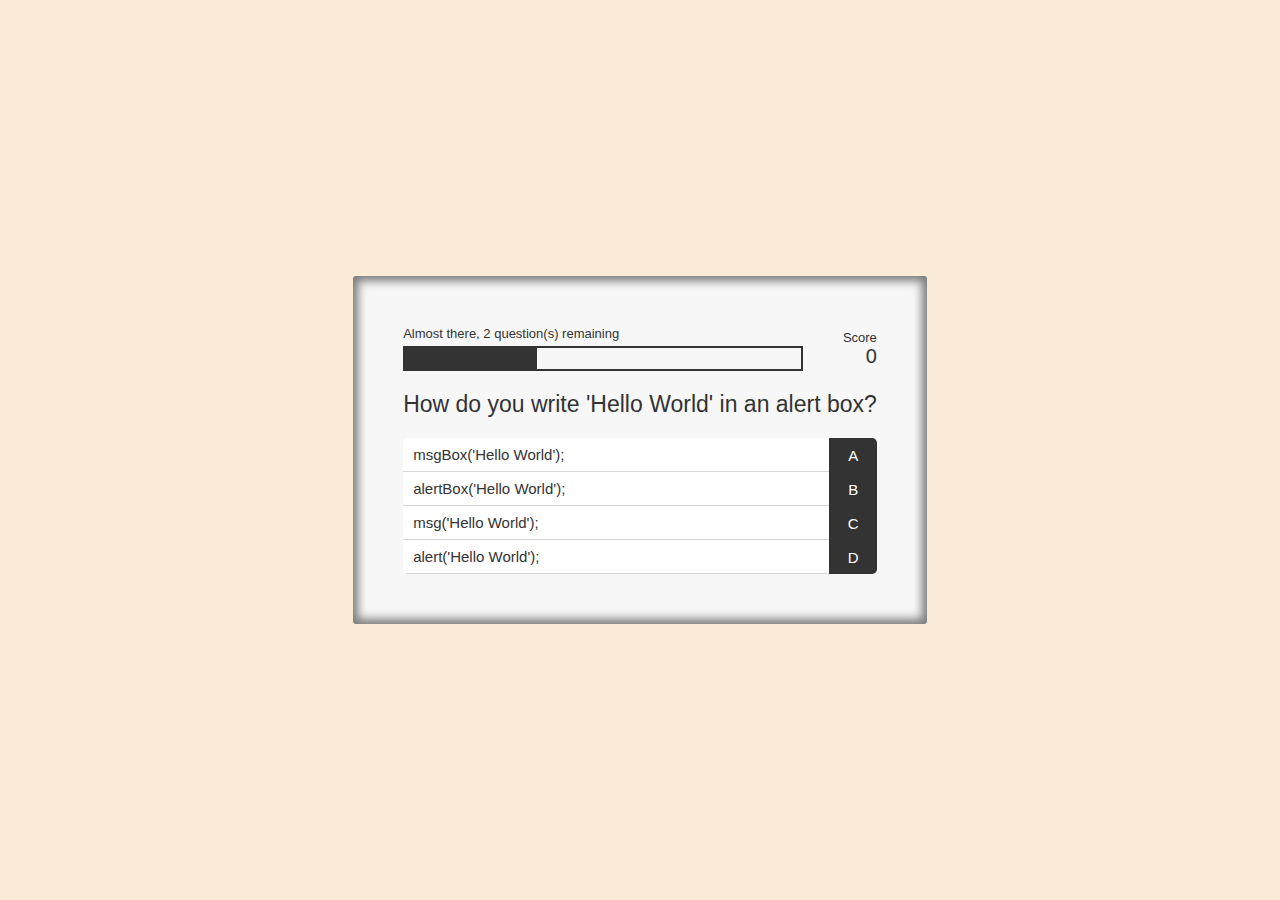
<file: game.html>
<!DOCTYPE html>
<html lang="en">

<head>
    <meta charset="UTF-8">
    <meta name="viewport" content="width=device-width, initial-scale=1.0">
    <meta http-equiv="X-UA-Compatible" content="ie=edge">
    <title>Short Quiz</title>
    <link rel="stylesheet" href="./css/font-awesome/css/all.min.css">
    <link rel="stylesheet" href="./css/style.css">
    <link rel="stylesheet" href="./css/game.css">
</head>

<body>
    <div id="container" class="flex to-center-all">
        <div id="game" class="align-center">
            <div id="hud" class=" flex">
                <div class="progress-container">
                    <div class="progress-text"></div>
                    <div class="progress-out">
                        <div class="progress"></div>
                    </div>
                </div>
                <div class="score-container">
                    <h1>Score</h1>
                    <div class="score">0</div>
                </div>
            </div>
            <h1 id="question" class="question">Lorem ipsum dolor sit amet consectetur adipisicing elit. Fugiat molestias ea eius!</h1>
            <div class="aws-container">
                <div class="aws-container-each flex flex-row-reversed">
                    <div class="aws-prefix">A</div>
                    <div class="aws" data-number="1">Lorem ipsum dolor, sit amet consectetur adipisicing elit. Nostrum, commodi.</div>
                </div>
                <div class="aws-container-each flex flex-row-reversed">
                    <div class="aws-prefix">B</div>
                    <div class="aws" data-number="2">Lorem ipsum dolor sit amet.</div>
                </div>
                <div class="aws-container-each flex flex-row-reversed">
                    <div class="aws-prefix">C</div>
                    <div class="aws" data-number="3">Lorem, ipsum dolor sit amet consectetur adipisicing elit.</div>
                </div>
                <div class="aws-container-each flex flex-row-reversed">
                    <div class="aws-prefix">D</div>
                    <div class="aws" data-number="4">Lorem ipsum dolor sit amet consectetur adipisicing elit. Provident.</div>
                </div>
            </div>
        </div>
    </div>


    <script src="./js/app.js"></script>
</body>

</html>
</file>
<file: css/style.css>
* {
    padding: 0;
    margin: 0;
    box-sizing: border-box;
    color: #333;
}

:root {
    font-size: 62.5%;
    text-decoration: none;
    font-family: -apple-system, BlinkMacSystemFont, 'Segoe UI', Roboto, Oxygen, Ubuntu, Cantarell, 'Open Sans', 'Helvetica Neue', sans-serif;
}

body,
html {
    width: 100%;
    height: 100vh;
}

#container {
    height: inherit;
    margin: 0 auto;
    max-width: 54rem;
    padding: 5rem;

}

#home {
    animation-name: slide-up;
    animation-duration: 2s;
    animation-fill-mode: forwards;
    animation-iteration-count: 1;
    opacity: 0;
    animation-timing-function: ease-in;
}

#home h1 {
    font-size: 4rem;
    margin-bottom: 4rem;
}

.flex {
    display: flex;
}

.flex.flex-column {
    flex-direction: column;
}

.flex.to-center-all {
    justify-content: center;
    align-items: center;
}

.align-center {
    text-align: center;
}

/* 
Buttons 
*/

.btn {
    text-decoration: none;
    padding: 1rem 2rem;
    font-size: 1.5rem;
    position: relative;
    transition: .5s;
    margin: 0.6rem;
}

.btn:hover{
    background-color: #333;
    color: rgba(255, 255, 255, 0.8);
    box-shadow: 0 0 1rem #333;
    transform: translateY(-0.3rem);
}

.play:hover::after,
.high-score:hover::after {
    position: absolute;
    font-size: 1rem;
    left: 40%;
    top: 50%;
    transform: translate(-50%, -50%);
}

.play:hover::after {
    content: "\f04b";
}

.high-score:hover::after {
    content: "\f0b0";
    left: 30%;
}


/* 

Animations

*/
@keyframes slide-up {
    from{
        opacity: 0;
        transform: translateY(10rem);
    } to {
        opacity: 1;
        transform: translateY(0);
    }
}
</file>
<file: css/game.css>
body {
    background-color: antiquewhite;
}

#container {
    max-width: 70rem;
    min-width: 70rem;
    padding: 3rem;
}

#game {
    background-color: rgb(247, 247, 247);
    padding: 5rem;
    box-shadow: inset 0 0 1rem 0.5rem rgba(0, 0, 0, 0.5);
    border-radius: 0.3rem;
}

#question {
    font-size: 2.3rem;
    text-align: left;
    font-weight: 400;
}

.aws-container {
    text-align: start;
    margin-top: 2rem;
}

.aws-container>.aws-container-each:first-child {
    border-top-left-radius: 0.5rem;
    border-top-right-radius: 0.5rem;
}

.aws-container>.aws-container-each:last-child {
    border-bottom-left-radius: 0.5rem;
    border-bottom-right-radius: 0.5rem;
}

.aws-container-each {
    justify-content: start;
    transition: .3s;
    overflow: hidden;
}

.aws-container-each:hover {
    transform: scale(1.02);
}


.aws-container-each>* {
    padding: 0.8rem 2rem 0.8rem 1rem;
    display: flex;
    align-items: center;
    font-size: 1.5rem;
    font-weight: 200;
}

.aws-container-each>.aws-prefix {
    width: 10%;
    padding: 0.8rem 0.6rem;
    justify-content: center;
    background-color: #333;
    color: white;
}

.aws-container-each>.aws {
    width: 90%;
    justify-content: start;
    background-color: white;
    color: #333;
    border-bottom: 1px solid rgba(51, 51, 51, 0.2);
    position: relative;
    cursor: pointer;
}

.aws-container-each>.aws.is-correct {
    background-color: #28a745;
    color: white;
}

.aws-container-each>.aws.is-correct::after {
    content: "\f00c";
    position: absolute;
    right: 2%;
    font-family: 'Font Awesome 5 Free';
    font-weight: 900;
}

.aws-container-each>.aws.is-incorrect {
    background-color: #dc3545;
    color: white;
}

.aws-container-each>.aws.is-incorrect::after {
    content: "\f00d";
    position: absolute;
    right: 2%;
    font-family: 'Font Awesome 5 Free';
    font-weight: 900;
}

.flex.flex-row-reversed {
    flex-direction: row-reverse;
}

#hud {
    justify-content: space-between;
    align-items: center;
    margin-bottom: 2rem;
}

.progress-out{
    width: 40rem;
    height: 2.5rem;
    border: 0.2rem solid #333;
}

.progress-out>.progress{
    width: 0;
    height: 2.2rem;
    background-color: #333;
    transition: .5s;
}

.progress-text{
    font-size: 1.3rem;
    font-weight: 200;
    margin-bottom: 0.5rem;
}

.score-container {
    text-align: right;
}

.progress-container {
    text-align: left;
}

.score-container>h1{
    font-size: 1.3rem;
    font-weight: 300;
}
.score-container>.score{
    font-size: 2rem;
    transition: .2s;
}
</file>
